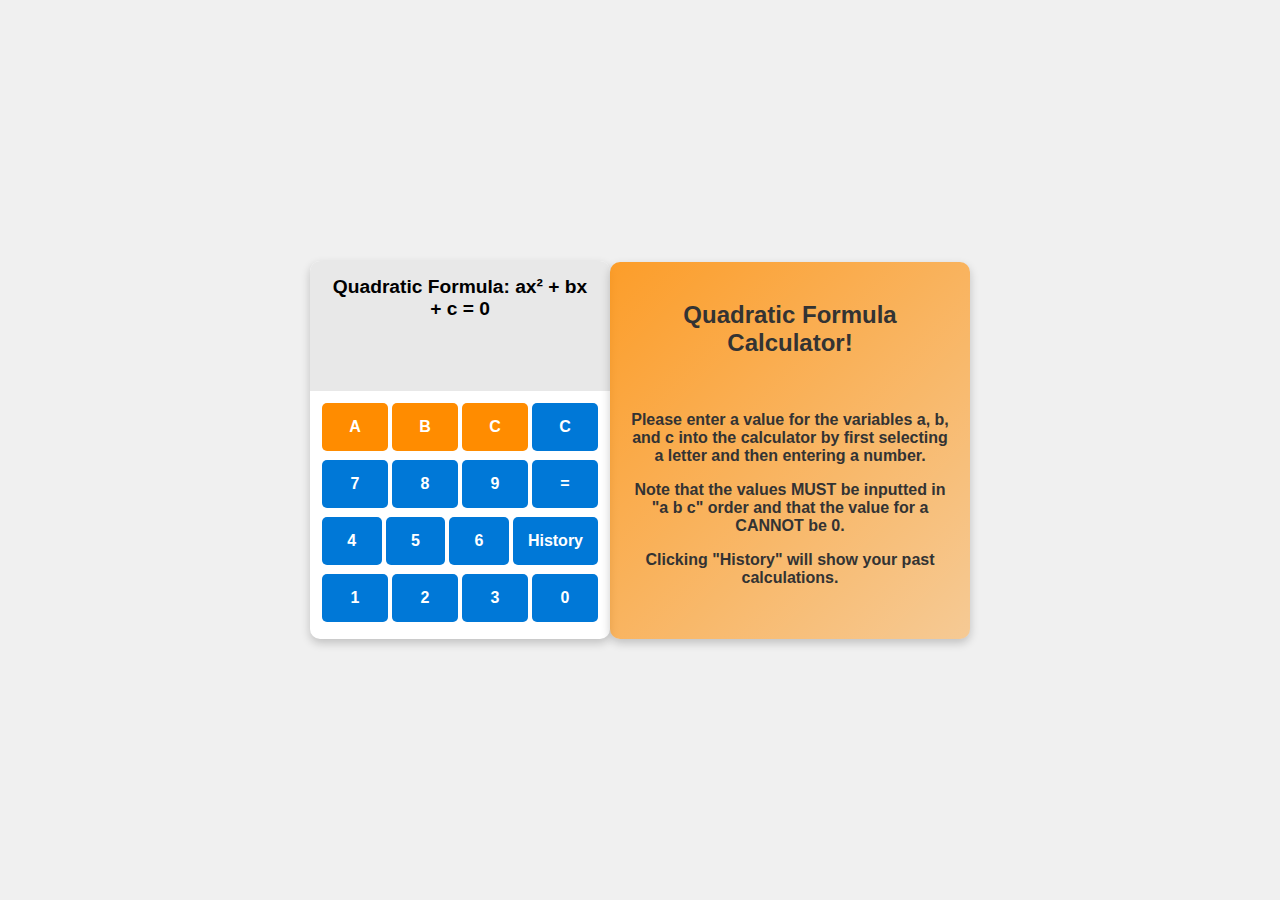
<file: CalculatorView.html>
<!DOCTYPE html>
<html lang="en">
<head>
    <meta charset="UTF-8">
    <meta name="viewport" content="width=device-width, initial-scale=1.0">
    <title>Quadratic Calculator</title>
    <link rel="stylesheet" href="styles.css">
</head>
<body>
    <div id="calculator">
        <div id="screen">
            <div id="formula">Quadratic Formula: ax² + bx + c = 0</div>
            <div id="output"></div>
        </div>
        <div id="buttons">
            <!-- Input Buttons -->
            <div class="row">
                <button class="btn input" onclick="InputController('a')">A</button>
                <button class="btn input" onclick="InputController('b')">B</button>
                <button class="btn input" onclick="InputController('c')">C</button>
                <button class="btn" onclick="clearAll()">C</button>
            </div>
            <div class="row">
                <button class="btn" onclick="InputController(7)">7</button>
                <button class="btn" onclick="InputController(8)">8</button>
                <button class="btn" onclick="InputController(9)">9</button>
                <button class="btn" onclick="EquationModel()">=</button>
            </div>
            <div class="row">
                <button class="btn" onclick="InputController(4)">4</button>
                <button class="btn" onclick="InputController(5)">5</button>
                <button class="btn" onclick="InputController(6)">6</button>
                <button class="btn" onclick="HistoryController()">History</button>
            </div>
            <div class="row">
                <button class="btn" onclick="InputController(1)">1</button>
                <button class="btn" onclick="InputController(2)">2</button>
                <button class="btn" onclick="InputController(3)">3</button>
                <button class="btn" onclick="InputController(0)">0</button>
            </div>
        </div>
    </div>
    <script src="AppController.js"></script>
    <div id="output-container">
        <h2>Quadratic Formula Calculator!</h2><br>
        <p><b>Please enter a value for the variables a, b, and c into the calculator by first selecting a 
            letter and then entering a number.</b></p>
        <p><b>Note that the values MUST be inputted in "a b c" order and that the value for a CANNOT be 0.</b></p>
        <p><b>Clicking "History" will show your past calculations.</b></p>
    </div>
</body>
</html>
</file>
<file: styles.css>
body {
    font-family: Arial, sans-serif;
    background-color: #f0f0f0;
    display: flex;
    justify-content: center;
    align-items: center;
    height: 100vh;
    margin: 0;
}

#calculator {
    width: 300px;
    background-color: #fff;
    border-radius: 10px;
    box-shadow: 0 4px 10px rgba(0, 0, 0, 0.2);
    overflow: hidden;
}

#output-container {
    width: 320px;
    height: 337px;
    background: linear-gradient(135deg, #ff8c00d3, #ff8c0061);
    border-radius: 10px;
    box-shadow: 0 4px 10px rgba(0, 0, 0, 0.2);
    padding: 20px;
    font-family: Arial, sans-serif;
    color: #333;
    text-align: center;
    transition: transform 0.3s ease-in-out;
    overflow-y: scroll;
    -ms-overflow-style: 10px;  
    scrollbar-width: 10px;     
}

#output-container:hover {
    transform: translateY(-5px);
}

#screen {
    background-color: #e8e8e8;
    padding: 15px;
    text-align: center;
    font-size: 1.2rem;
    height: 100px;
}

#formula {
    font-weight: bold;
    margin-bottom: 10px;
}

#output {
    font-size: 1rem;
    color: #333;
    word-wrap: break-word;
}

#buttons {
    padding: 10px;
}

.row {
    display: flex;
    margin-bottom: 5px;
}

.btn {
    flex: 1;
    padding: 15px;
    margin: 2px;
    font-size: 1rem;
    font-weight: bold;
    border: none;
    border-radius: 5px;
    cursor: pointer;
    background-color: #0078d7;
    color: #fff;
}

.btn:hover {
    background-color: #005fb4;
}

.input {
    background-color: #ff8c00;
}

.input:hover {
    background-color: #e07600;
}

#error {
    color: red;
    font-size: 0.9rem;
    margin-top: 5px;
}
</file>
